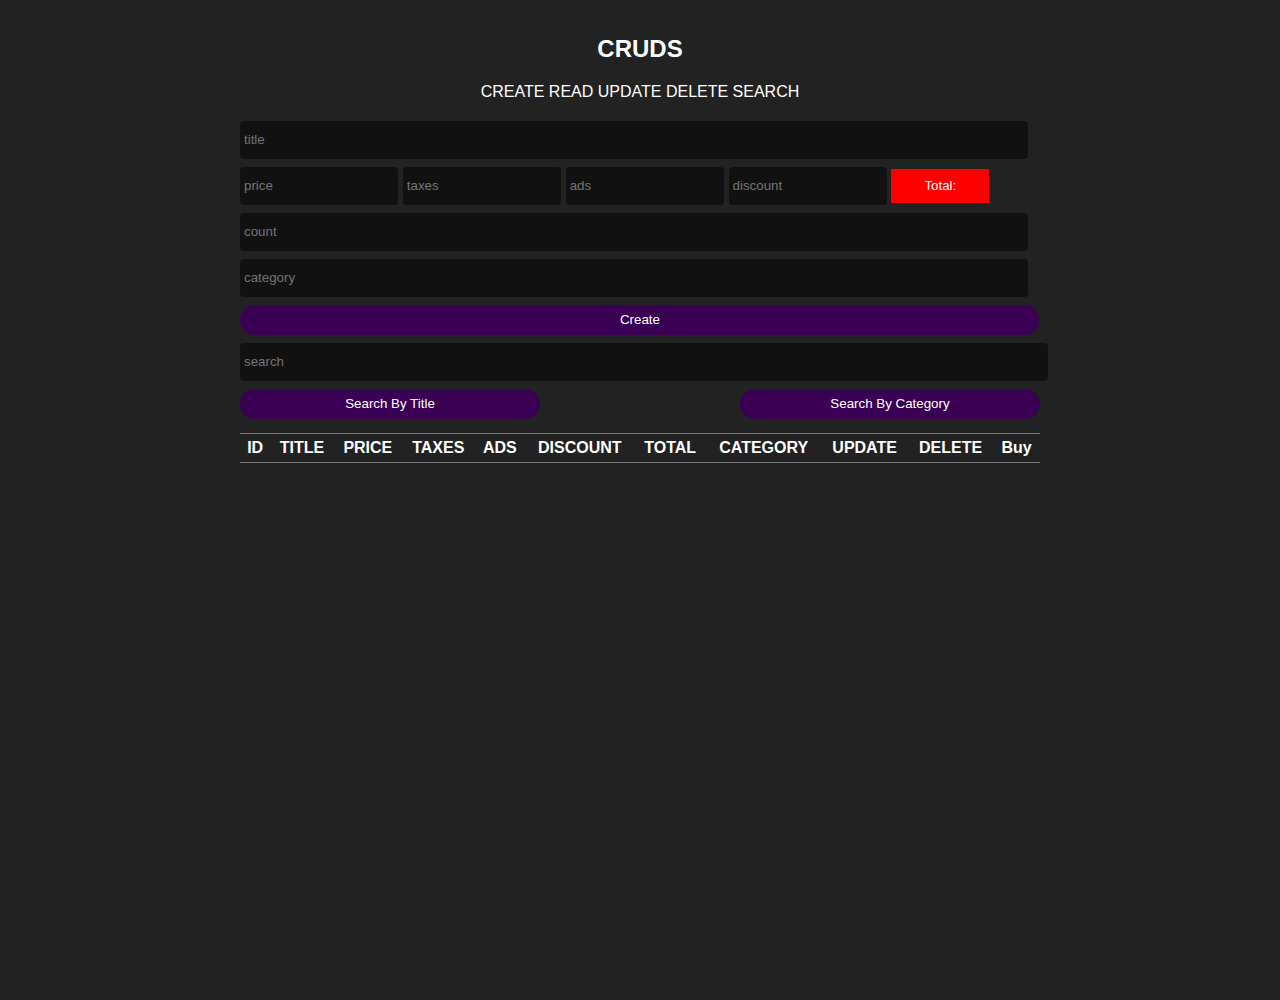
<file: index.html>
<!DOCTYPE html>
<html lang="en">
<head>
    <meta charset="UTF-8">
    <meta name="viewport" content="width=device-width, initial-scale=1.0">
    <title>Online Store</title>
    <link rel="stylesheet" href="main.css">
</head>
<body>
    <div class="curd">
        <div class="head">
            <h2>CRUDS</h2>
            <p>CREATE READ UPDATE DELETE SEARCH</p>
        </div>
        <div class="input">
            <input type="text" placeholder="title" name="" id="title">
            <div class="price">
                <input onkeyup="getTotal()" type="number" placeholder="price" id="price">
                <input onkeyup="getTotal()" type="number" placeholder="taxes" id="taxes">
                <input onkeyup="getTotal()" type="number" placeholder="ads" id="ads">
                <input onkeyup="getTotal()" type="number" placeholder="discount" id="discount">
                <small id="total"></small>
            </div>
            <input type="number" id="count" placeholder="count">
            <input type="text" id="category" placeholder="category">
            <button id="submit">Create</button>
            <div class="outputs">
                <input type="text" onkeyup="searchData(this.value)" id="search" name="" id="" placeholder="search">
                <div class="btnSearch">
                    <button onclick="getSearchMood(this.id)" id="searchTitle">Search By Title</button>
                    <button onclick="getSearchMood(this.id)" id="searchCategory">Search By Category</button>
                </div>
            </div>
        </div>
        <div class="delete"></div>
        <table>
            <thead id="thead">
                <tr>
                <th>ID</th>
                <th>TITLE</th>
                <th>PRICE</th>
                <th>TAXES</th>
                <th>ADS</th>
                <th>DISCOUNT</th>
                <th>TOTAL</th>
                <th>CATEGORY</th>
                <th>UPDATE</th>
                <th>DELETE</th>
                <th>Buy</th>
                </tr>
            </thead>
            <tbody id="tbody"></tbody>
        </table>
    </div>
    <script src="main.js"></script>
</body>
</html>
</file>
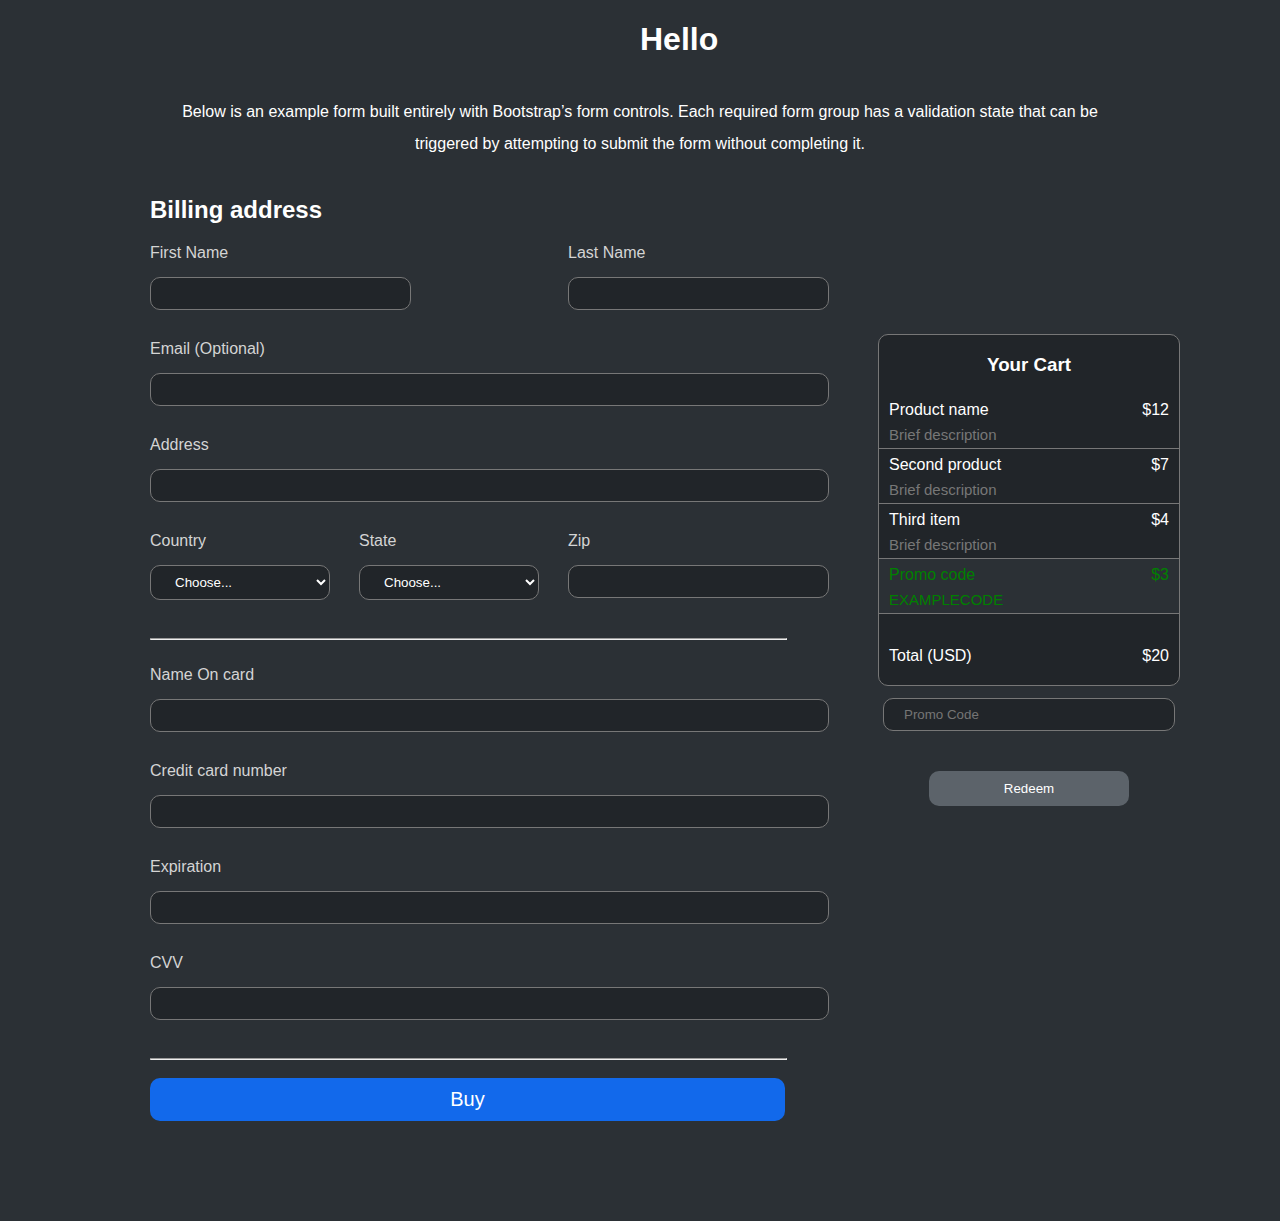
<file: buy.html>
<!DOCTYPE html>
<html lang="en">
<head>
    <meta charset="UTF-8">
    <meta name="viewport" content="width=device-width, initial-scale=1.0">
    <title>Buy Element</title>
    <link rel="stylesheet" href="index.css">
</head>
<body>
    <div class="site">
        <h1 class="h1">Hello</h1>
        <p>Below is an example form built entirely with Bootstrap’s form controls. Each required form group has a validation state that can be triggered by attempting to submit the form without completing it.</p>
        <div class="container">
            <h2>Billing address</h2>
            <div class="name">
                <div>
                    <label for="">First Name</label>
                    <input type="text" name="" id="">
                </div>
                <div>
                    <label for="">Last Name</label>
                    <input type="text" name="" id="">
                </div>
            </div>
            <div class="body">
                <label for="">Email (Optional)</label>
                <input type="text" name="" id="">
                <label for="">Address</label>
                <input type="text" name="" id="">
                <div class="foot">
                    <div>
                        <label for="">Country</label>
                        <select name="" id="">
                            <option value="">Choose...</option>
                        </select>
                    </div>
                    <div>
                        <label for="">State</label>
                        <select name="" id="">
                            <option value="">Choose...</option>
                        </select>
                    </div>
                    <div>
                        <label for="">Zip</label>
                        <input type="text" name="" id="">
                    </div>
                </div>
                <hr>
                <br>
                <div>
                    <label for="">Name On card</label>
                    <input type="text" name="" id="">
                </div>
                <div>
                    <label for="">Credit card number</label>
                    <input type="number" name="" id="">
                </div>
                <div>
                    <label for="">Expiration</label>
                    <input type="text" name="" id="">
                </div>
                <div>
                    <label for="">CVV</label>
                    <input type="text" name="" id="">
                </div>
                <hr>
            </div>
            <button>Buy</button>
        </div>
        <div class="cart">
            <h3>Your Cart</h3>
            <div>
                <div class="all">
                    <p>Product name</p>
                    <span>$12</span>
                </div>
                <div class="font">Brief description</div>
            </div>
            <div>
                <div class="all">
                    <p>Second product</p>
                    <span>$7</span>
                </div>
                <div class="font">Brief description</div>
            </div>
            <div>
                <div class="all">
                    <p>Third item</p>
                    <span>$4</span>
                </div>
                <div class="font">Brief description</div>
            </div>
            <div class="active">
                <div class="all">
                    <p>Promo code</p>
                    <span>$3</span>
                </div>
                <div class="font">EXAMPLECODE</div>
            </div>
            <div class="total">
                <p>Total (USD)</p>
                <span>$20</span>
            </div>
            <div class="redem">
                <input type="text" name="" id="" placeholder="Promo Code">
                <button>Redeem</button>
            </div>
        </div>
    </div>
    <script src="main.js"></script>
</body>
</html>
</file>
<file: main.css>
body {
    margin: 0;
    padding: 0;
    box-sizing: border-box;
    font-family: Tahoma, Arial;
    height: 1000px;
    background-color: #222;
}
input:focus {
    background-color: #000;
    transform: scale(1.1);
    transition: .3s;
}
input {
    width: 100%;
    outline: none;
    border: none;
    background-color: #111;
    margin: 4px 0;
    height: 30px;
    border-radius: 4px;
    padding: 4px;
    color: #fff;
}
button,
a {
    border: none;
    outline: none;
    margin: 4px 0;
    border-radius: 20px;
    padding: 4px;
    width: 100%;
    height: 30px;
    background-color: #390053;
    transition: .5s;
    cursor: pointer;
    color: white;
}
a {
    padding: 5px 20px;
    text-decoration: none;
}
button:hover,
a:hover {
    background-color: #51025f;
    letter-spacing: 1px;
}
.curd {
    width: 800px;
    margin: auto;
    padding: 15px;
}
.head {
    color: white;
    text-align: center;
}
.price input {
    width: 18.8%;
}
#total {
    background-color: red;
    padding: 9.5px 33px;
    height: 30px;
    width: fit-content;
    color: white;
}
#total::before {
    content: "Total:";
}
.input #title {
    width: calc(100% - 20px);
}
input,
#submit,
#delete-all {
    width: 100%;
}
#count,
#category {
    width: calc(100% - 20px);
}
.btnSearch {
    display: flex;
    justify-content: space-between;
}
.btnSearch button {
    width: 300px;
}

/* Start Table */

table {
    width: 100%;
    color: white;
    border-collapse: collapse;
    margin: 10px 0;
    text-align: center;
}
table thead th {
    border-top: 1px solid #777;
    border-bottom: 1px solid #777;
}
th,td {
    padding: 5px;
}
tbody tr {
    border-bottom: 1px solid white;
    
}
/* End Table */
</file>
<file: index.css>
body {
    margin: 0;
    padding: 0;
    box-sizing: border-box;
    font-family: Tahoma, Arial;
    height: 1000px;
    background-color: rgb(43, 48, 53);
}
.site {
    display: flex;
    flex-wrap: wrap;
    justify-content: space-between;
    padding-left: 150px;
    padding-right: 150px;
}
.site .h1 {
    color: white;
    position: relative;
    left: 50%;
}
.site p {
    color: white;
    text-align: center;
    line-height: 2;
    font-weight: normal;
}
.name {
    display: flex;
    justify-content: space-between;
}
label {
    color: #d4d4d4;
    display: block;
    margin-bottom: 15px;
}

input,
.foot select {
    background: rgb(33, 37, 41);
    color: white;
    padding: 8px 20px;
    border-radius: 10px;
    border: 1px solid #777;
    width: 100%;
    margin-bottom: 30px;
}
input:focus {
    outline: 2px solid rgb(34, 106, 214);
}
h2 {
    color: white;
}
.body input {
    width: 100%;
}
.foot {
    display: flex;
    justify-content: space-between;
}
.foot select {
    width: 180px;
}
hr {
    width: 635px;
}
.container button {
    width: 635px;
    background-color: rgb(18, 105, 235);
    color: white;
    padding: 10px;
    border: none;
    outline: none;
    border-radius: 10px;
    margin-top: 10px;
    transition: .3s;
    cursor: pointer;
    font-size: 20px;
    margin-bottom: 100px;
}
button:hover {
    background-color: rgb(11, 94, 215);
}
.cart {
    width: 300px;
    text-align: right;
    color: white;
    border: 1px solid #777;
    border-radius: 10px;
    text-align: center;
    height: 350px;
    position: absolute;
    top: 50%;
    right: 100px;
    transform: translateY(-50%);
    background-color: rgb(33, 37, 41);
    margin-top: 60px;
}
.cart .all {
    display: flex;
    justify-content: space-between;
    align-items: center;
    padding-left: 10px;
}
.cart .all p {
    margin: 0;
}
.cart .all span {
    margin-right: 10px;
}
.cart .font {
    font-size: 15px;
    color: #777;
    border-bottom: 1px solid #777;
    padding-bottom: 5px;
    text-align: left;
    padding-left: 10px;
}
.cart .active,
.cart .active p,
.active .font {
    background-color: rgb(43, 48, 53);
    color: green;
}
.cart button {
    width: 200px;
    background-color: rgb(92, 99, 106);
    color: white;
    padding: 10px;
    border: none;
    outline: none;
    border-radius: 10px;
    margin-top: 10px;
    transition: .3s;
    cursor: pointer;
}
.cart button:hover {
    background-color: rgb(113, 119, 126);
}
.total {
    display: flex;
    justify-content: space-between;
    align-items: center;
    padding: 10px;
}
/* .redem {
    display: flex;
    justify-content: flex-start;
    align-items: center;
} */
.redem input {
    width: 250px;
}
</file>
